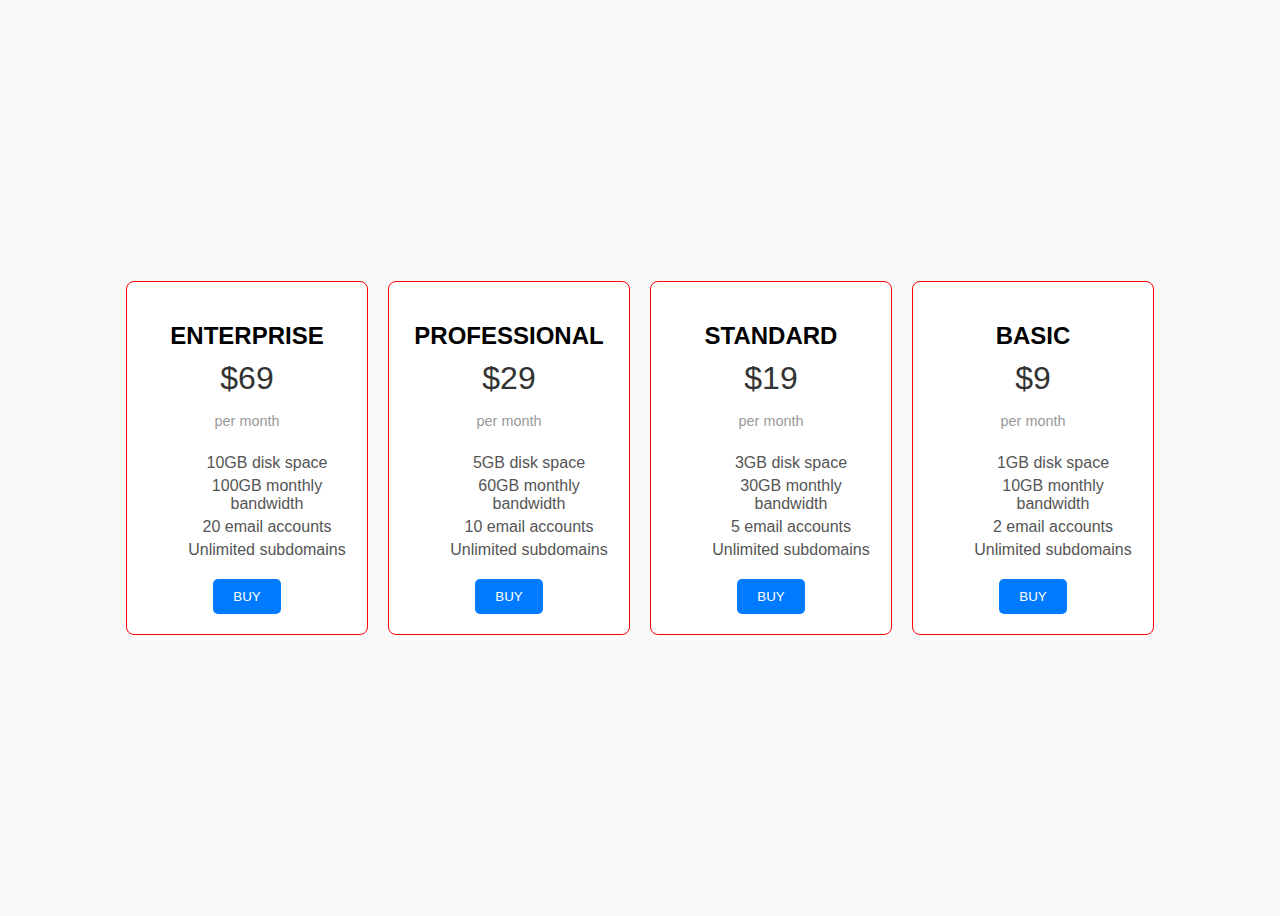
<file: index.html>
<!DOCTYPE html>
<html lang="en">
<head>
    <meta charset="UTF-8">
    <meta name="viewport" content="width=device-width, initial-scale=1.0">
    <title>Document</title>
    <link rel="stylesheet" href="style.css">
</head>
<body>
    <div class="pricing">
        <div class="plan">
            <h2>ENTERPRISE</h2>
            <p class="price">$69<br><span>per month</span></p>
            <ul>
                <li>10GB disk space</li>
                <li>100GB monthly bandwidth</li>
                <li>20 email accounts</li>
                <li>Unlimited subdomains</li>
            </ul>
            <button>BUY</button>
        </div>
        <div class="plan">
            <h2>PROFESSIONAL</h2>
            <p class="price">$29<br><span>per month</span></p>
            <ul>
                <li>5GB disk space</li>
                <li>60GB monthly bandwidth</li>
                <li>10 email accounts</li>
                <li>Unlimited subdomains</li>
            </ul>
            <button>BUY</button>
        </div>
        <div class="plan">
            <h2>STANDARD</h2>
            <p class="price">$19<br><span>per month</span></p>
            <ul>
                <li>3GB disk space</li>
                <li>30GB monthly bandwidth</li>
                <li>5 email accounts</li>
                <li>Unlimited subdomains</li>
            </ul>
            <button>BUY</button>
        </div>
        <div class="plan">
            <h2>BASIC</h2>
            <p class="price">$9<br><span>per month</span></p>
            <ul>
                <li>1GB disk space</li>
                <li>10GB monthly bandwidth</li>
                <li>2 email accounts</li>
                <li>Unlimited subdomains</li>
            </ul>
            <button>BUY</button>
        </div>
    </div>
</body>
</html>
</file>
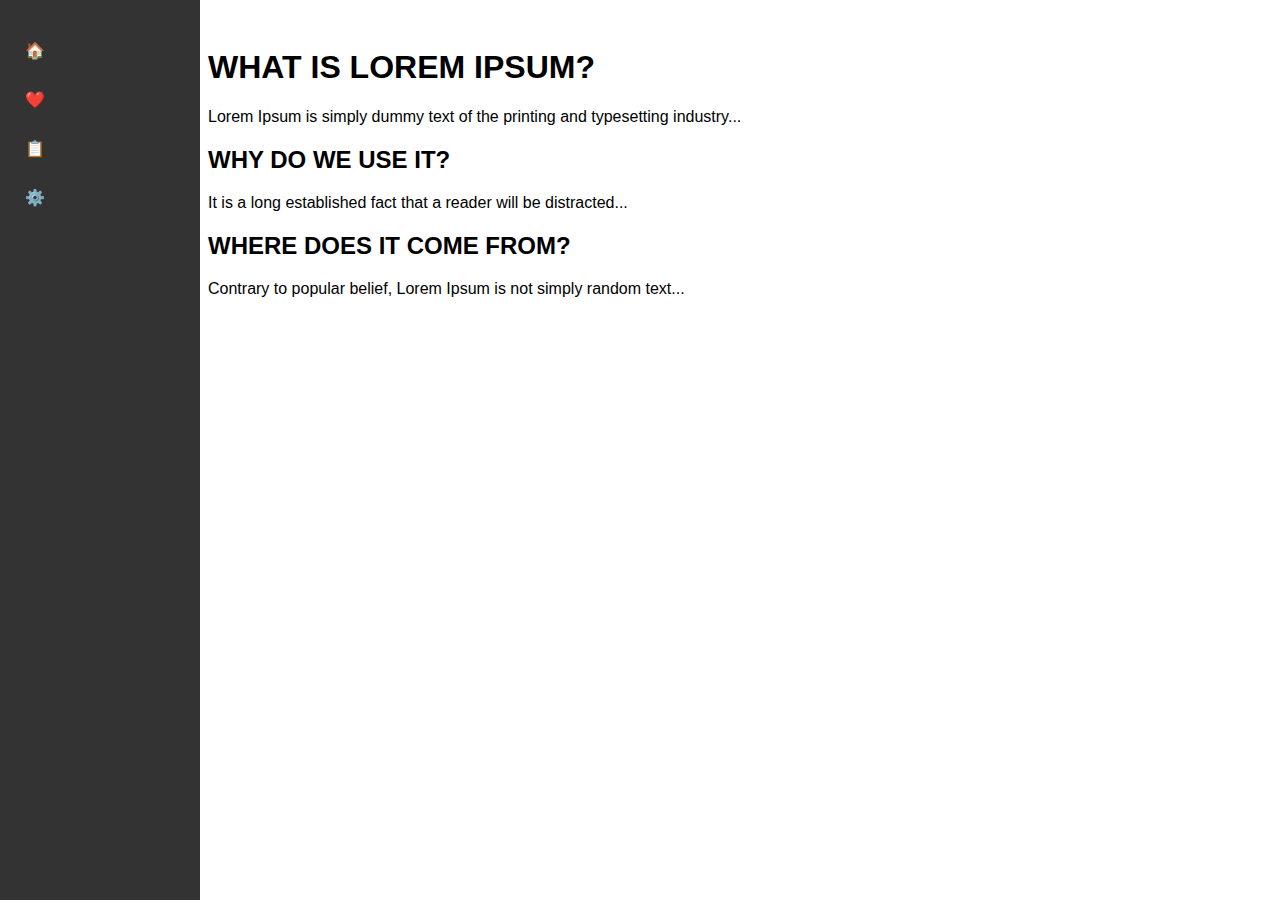
<file: lorem.html>
<!DOCTYPE html>
<html lang="en">
<head>
    <meta charset="UTF-8">
    <meta name="viewport" content="width=device-width, initial-scale=1.0">
    <title>Document</title>
    <link rel="stylesheet" href="styles.css">
</head>
<body>
    <div class="menu">
        <ul>
            <li>🏠</li>
            <li>❤️</li>
            <li>📋</li>
            <li>⚙️</li>
        </ul>
    </div>
    <div class="content">
        <h1>WHAT IS LOREM IPSUM?</h1>
        <p>Lorem Ipsum is simply dummy text of the printing and typesetting industry...</p>
        <h2>WHY DO WE USE IT?</h2>
        <p>It is a long established fact that a reader will be distracted...</p>
        <h2>WHERE DOES IT COME FROM?</h2>
        <p>Contrary to popular belief, Lorem Ipsum is not simply random text...</p>
    </div>
</body>
</html>
</file>
<file: style.css>
body {
    font-family: Arial, sans-serif;
    display: flex;
    justify-content: center;
    align-items: center;
    min-height: 100vh;
    background-color: #f9f9f9;
}

.pricing {
    display: flex;
    gap: 20px;
}

.plan {
    background: #fff;
    border: 1px solid red;
    border-radius: 8px;
    padding: 20px;
    text-align: center;
    width: 200px;
    transition: transform 1s, box-shadow 1s;
}

.plan:hover {
    transform: scale(1.1);
    box-shadow: 0 10px 20px rgba(0, 0, 0, 0.2);
}

.plan h2 {
    font-size: 1.5rem;
    margin-bottom: 10px;
}

.plan .price {
    font-size: 2rem;
    color: #333;
    margin: 10px 0;
}

.plan .price span {
    font-size: 0.9rem;
    color: #999;
}

.plan ul {
    list-style: none;
    margin: 20px 0;
}

.plan ul li {
    margin: 5px 0;
    color: #555;
}

.plan button {
    background: #007bff;
    color: white;
    border: none;
    padding: 10px 20px;
    border-radius: 5px;
    cursor: pointer;
    transition: background 0.3s;
}

.plan button:hover {
    background: #0056b3;
}
</file>
<file: styles.css>
body {
    font-family: Arial, sans-serif;
    display: flex;
    height: 100vh;
    overflow: hidden;
}

.menu {
    position: fixed;
    left: 0;
    top: 0;
    bottom: 0;
    width: 50px;
    background-color: #333;
    color: white;
    transition: width 1s;
    overflow: hidden;
}

.menu:hover {
    width: 200px;
}

.menu ul {
    list-style: none;
    padding: 10px;
}

.menu li {
    padding: 15px;
    transition: background-color 0.3s;
    cursor: pointer;
}

.menu li:hover {
    background-color: #555;
}

.content {
    margin-left: 50px;
    padding: 20px;
    flex: 2;
    overflow-y: auto;
}

.menu:hover + .content {
    margin-left: 180px;
}
</file>
